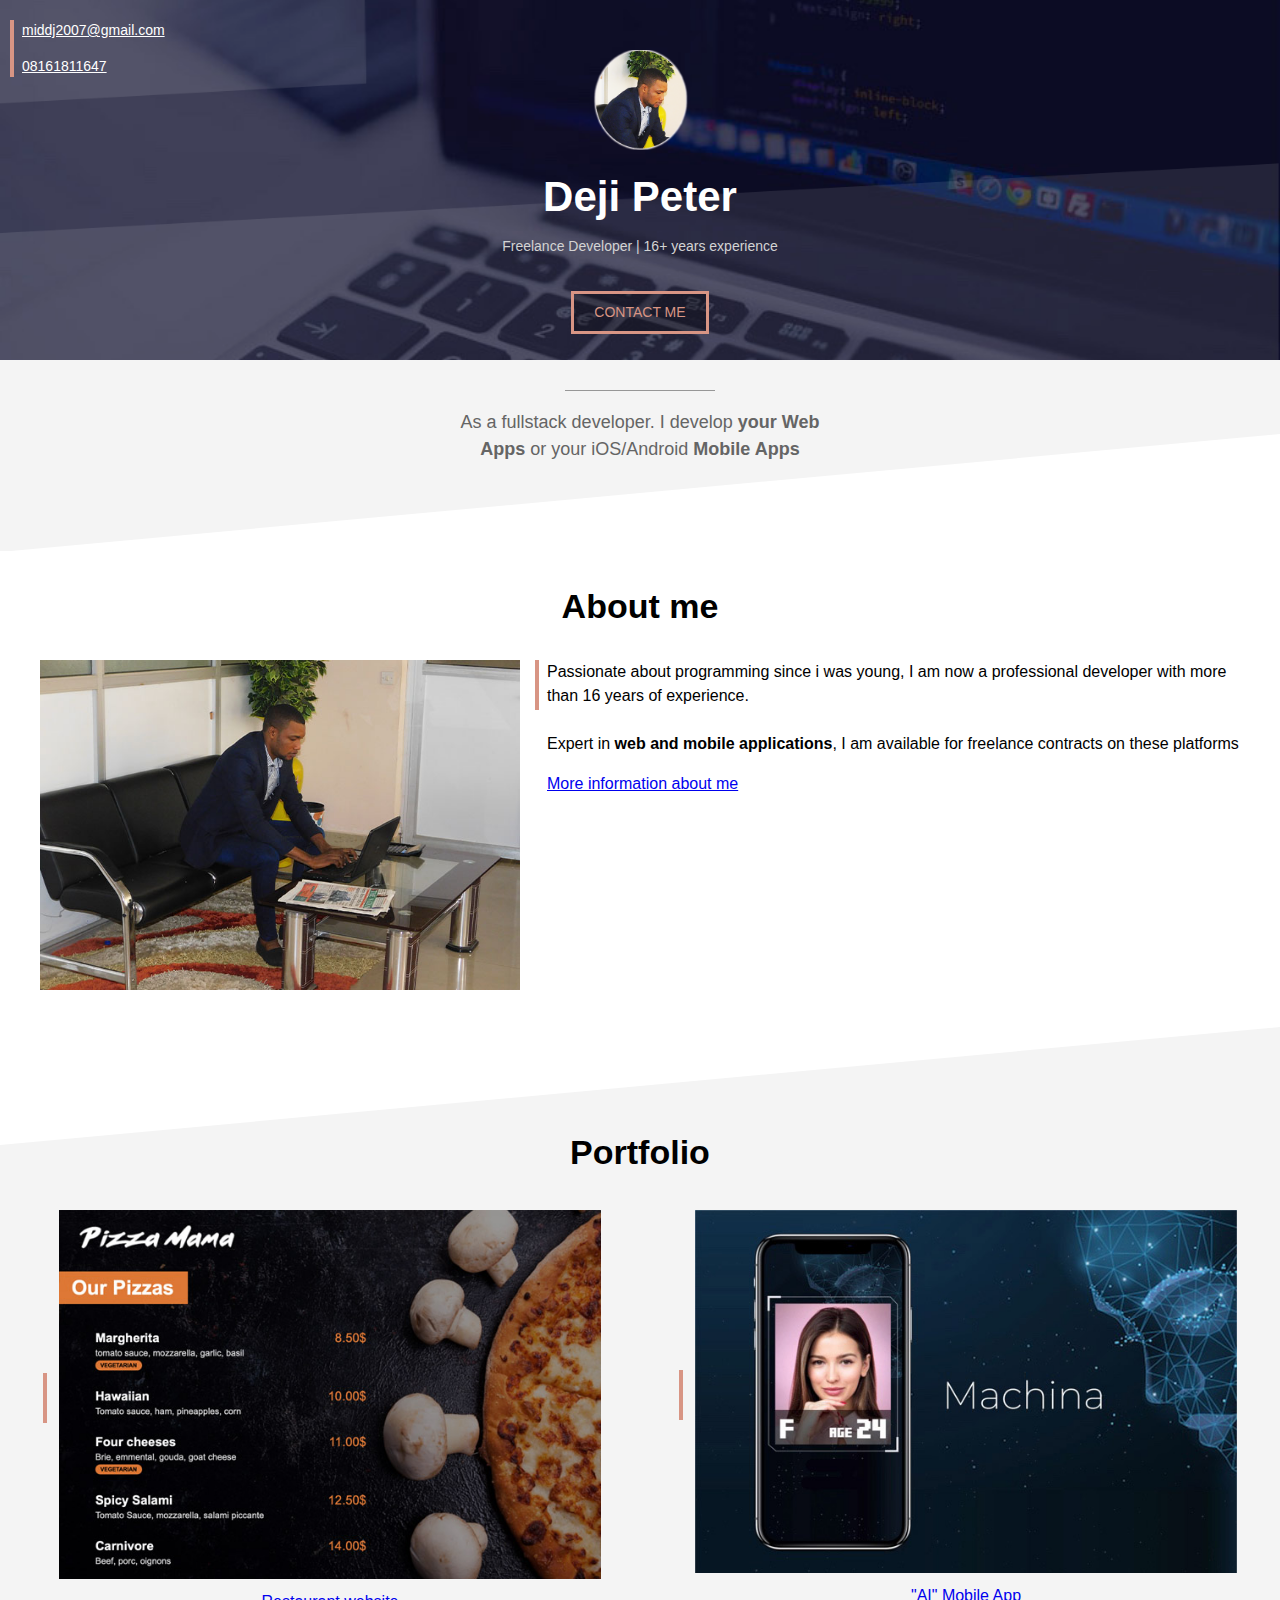
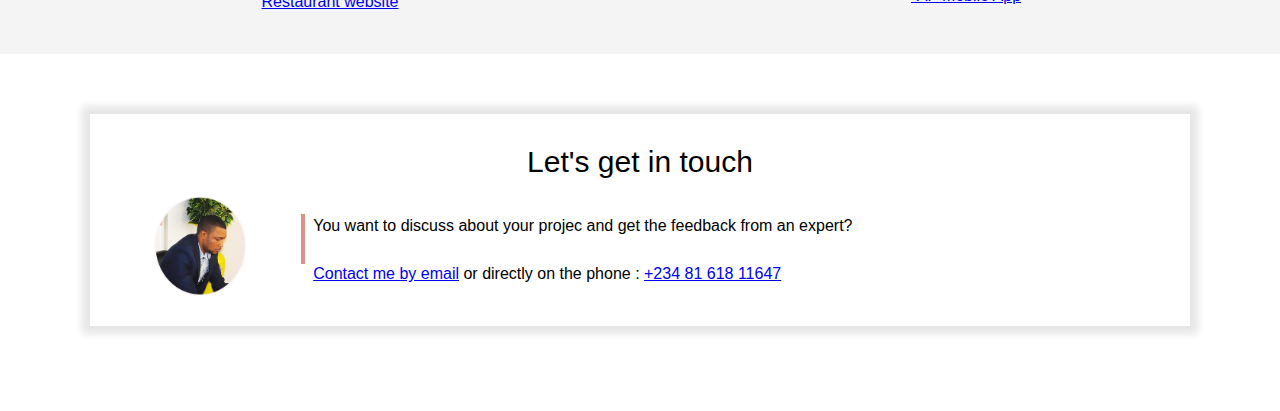
<file: index.html>
<!DOCTYPE html>
<html lang="en">
<head>
    <meta charset="UTF-8">
    <meta http-equiv="X-UA-Compatible" content="IE=edge">
    <meta name="viewport" content="width=device-width, initial-scale=1.0">
    <title>Deji Peter</title>
    <link rel="stylesheet" href="style.css">
</head>
<body>

    <!-- COVER -->
    <div class="cover">
       <img class="cover-profile" src="profile.png">
       <h1>Deji Peter</h1>
       <p>Freelance Developer | 16+ years experience</p>

       <div style="text-align: center;">
            <a class="contact-button" href="mailto:middj2008@gmail.com?subject=Contact%20from%20aptmis.org">CONTACT ME</a>
       </div>

       <div class="cover-contact">
           <a href="mailto:middj2008@gmail.com?subject=Contact%20from%20aptmis.org">middj2007@gmail.com</a>
           <a href="tel:+2348161811647">08161811647</a>
       </div>
    </div>

    <!-- GRAY 1 -->
    <div class="section gray-section-1">
        <div class="separator"></div>
        <p>As a fullstack developer. I develop<b> your Web Apps</b> or your iOS/Android <b>Mobile Apps</b></p> 
    </div>
    
     <!-- WHITE -->
     <div class="section" style="overflow: auto;">
         <h2>About me</h2>
         <img class="col-content" src="profile2.jpg" alt="">
         <div class="col-content float-right" >
            <div class="text-with-vertical-line">
                <p>
                    Passionate about programming since i was young, I am now a professional developer with more than 16 years
                    of experience. <br><br>
                    Expert in <b>web and mobile applications</b>, I am available for freelance contracts on these platforms
                </p>
                <a href="https://www.linkedin.com/in/ayodeji-ogunsakin-894a63a9" target="blank">More information about me</a>
            </div>
        </div>
     </div>

     <!-- GRAY 2-->
    <div class="section gray-section-2">
        <h2>Portfolio</h2>
        <table class="col-portfolio" style="display: inline-block;">
            <tr>
                <td><div class="vertical-bar"></div></td>
                <td><a href="portfolio-restaurant-website.html"><img style="width: 100%;" src="project1small.jpg" alt=""></a></td>
            </tr>
            <tr>
                <td></td>
                <td align="center"><a href="portfolio-restaurant-website.html">Restaurant website</a></td>
            </tr>
        </table>

        <table class="col-portfolio float-right">
            <tr>
                <td><div class="vertical-bar"></div></td>
                <td><a href="portfolio-ai-mobile-app.html"><img style="width: 100%;" src="project2small.jpg" alt=""></a></td>
            </tr>
            <tr>
                <td></td>
                <td align="center"><a href="portfolio-ai-mobile-app.html">"AI" Mobile App</a></td>
            </tr>
        </table>
     </div>

    <!-- WHITE -->
        <iframe src="contact-frame.html" scrolling="no"></iframe>
</body>
</html>
</file>
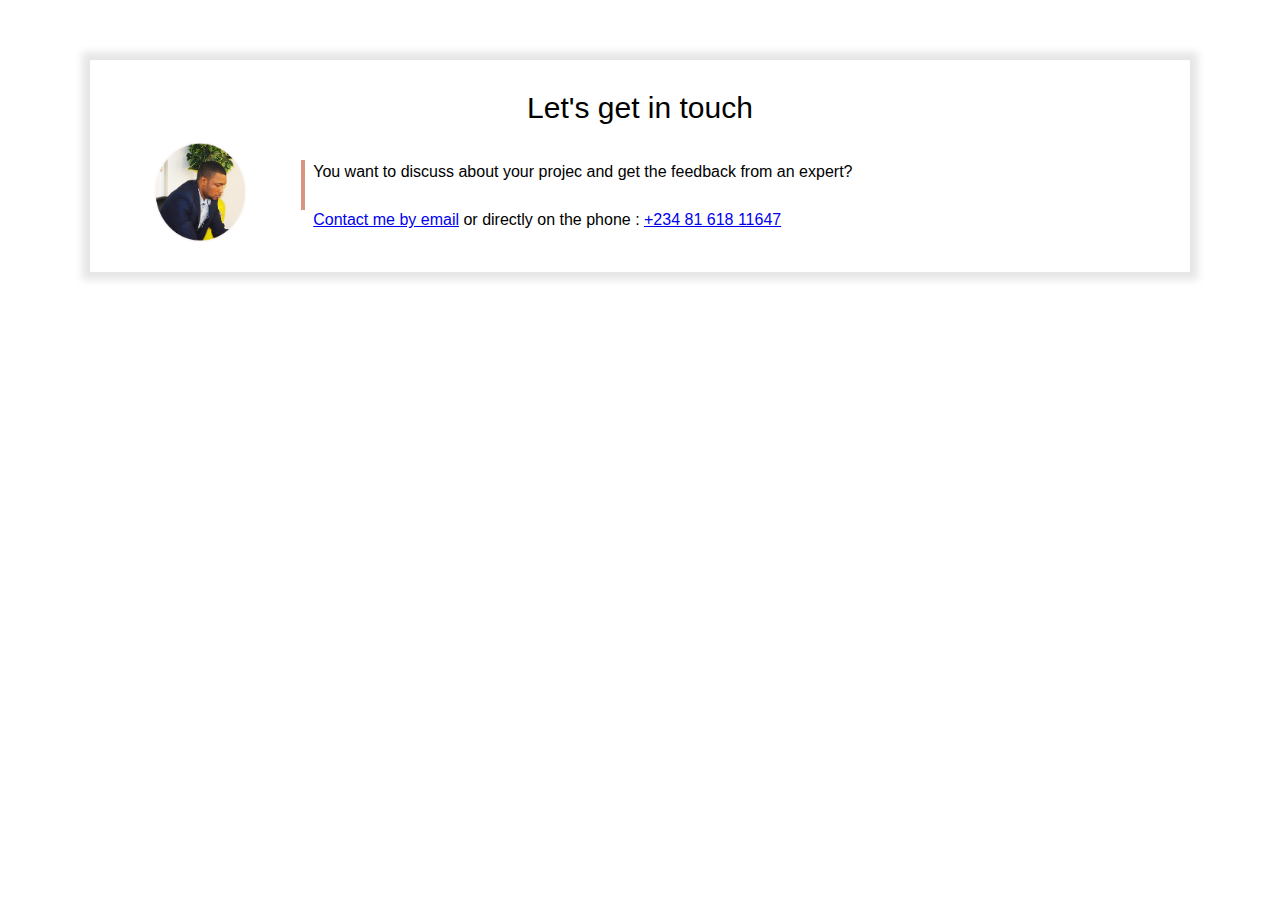
<file: contact-frame.html>
<!DOCTYPE html>
<html lang="en">
<head>
    <meta charset="UTF-8">
    <meta http-equiv="X-UA-Compatible" content="IE=edge">
    <meta name="viewport" content="width=device-width, initial-scale=1.0">
    <link rel="stylesheet" href="style.css">
</head>
<body>
    <div class="section">
        <div class="separator display-mobile" style="margin-bottom: 15px;"></div>
    <div class="frame">
        <p class="frame-title">Let's get in touch</p>
        <table style="width: 100%;">
            <tr>
                <td valign="top" align="center">
                    <img src="profile.png" alt="" >
                </td>
                <td>
                    <div style="margin-left: 20px;" class="text-with-vertical-line">
                        <p>
                            You want to discuss about your projec and get the feedback from an expert?
                            <br><br>
                            <a href="mailto:middj2008@gmail.com?subject=Contact%20from%20aptmis.org">Contact me by email</a> or directly 
                            on the phone : <a href="tel:+2348161811647">+234 81 618 11647</a>
                        </p>
                </div>
                </td>
            </tr>
        </table>

    </div>
</div>
</body>
</html>
</file>
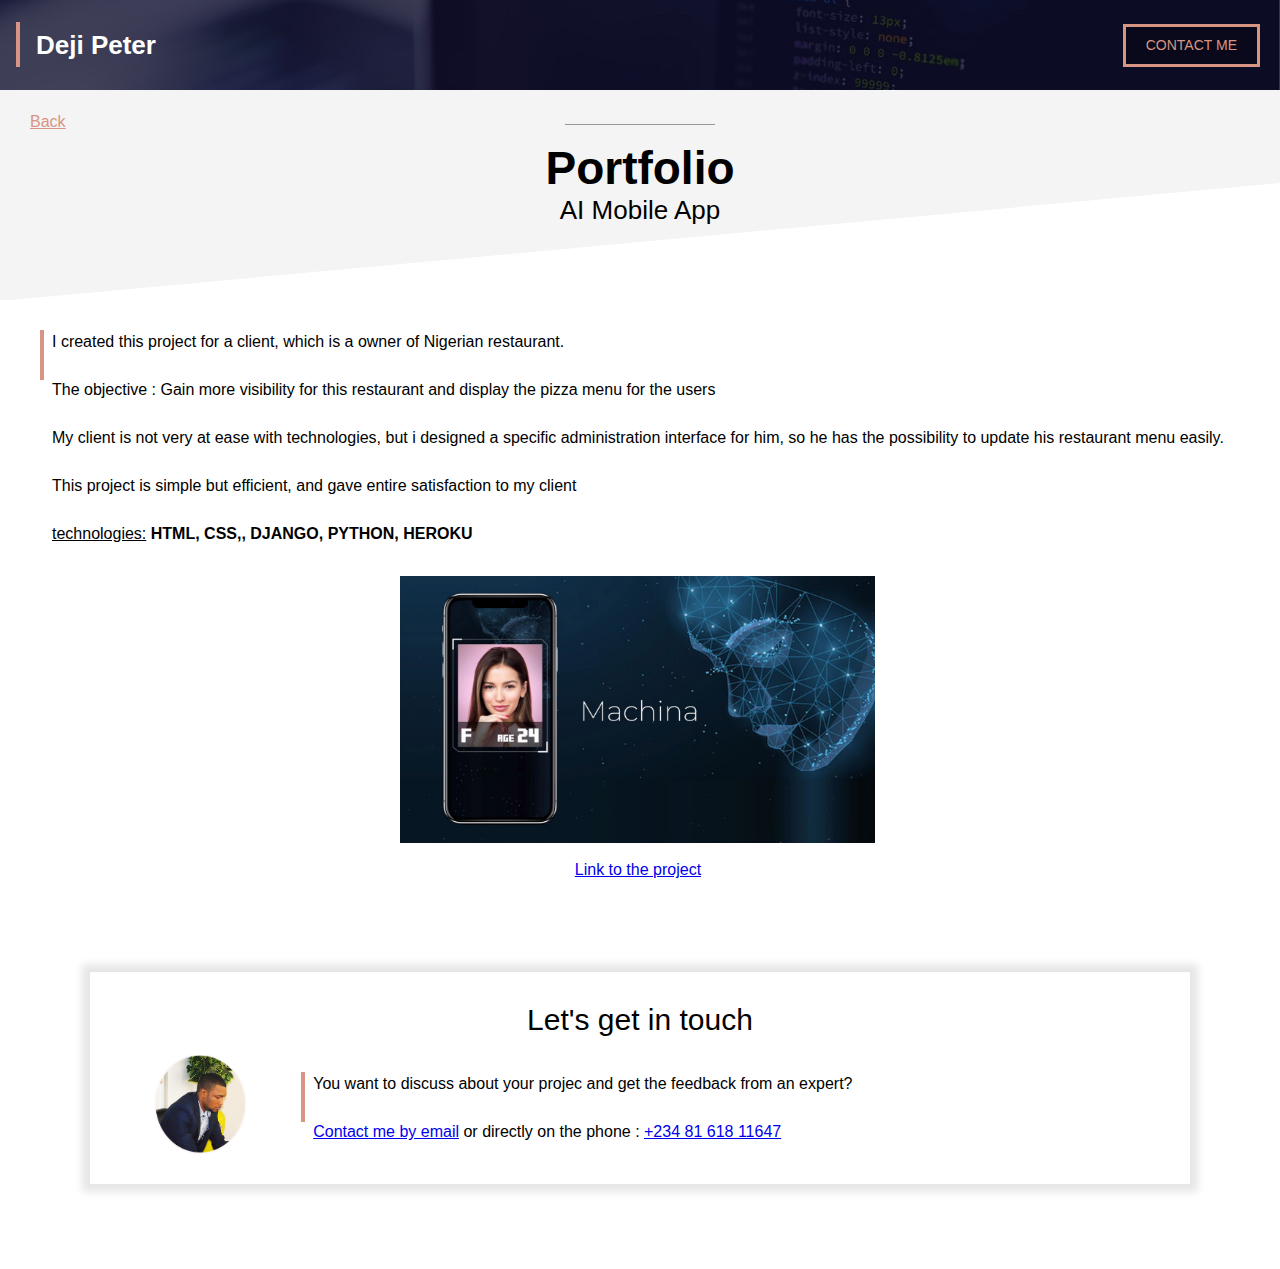
<file: portfolio-ai-mobile-app.html>
<!DOCTYPE html>
<html lang="en">
<head>
    <meta charset="UTF-8">
    <meta http-equiv="X-UA-Compatible" content="IE=edge">
    <meta name="viewport" content="width=device-width, initial-scale=1.0">
    <title>AI Mobile App website</title>
    <link rel="stylesheet" href="style.css">
</head>
<body>
    <!-- HEADER -->
    <div class="portfolio-header">
        <div class="text-with-vertical-line"
            style="margin-left: 16px; margin-top: 22px; height: 45px;"
        >
            <P class="portfolio-header-title">
                Deji Peter
            </P>
        </div>

        <a style="position: absolute; right: 20px; top: 4px;" class="contact-button" href="mailto:middj2008@gmail.com?subject=Contact%20from%20aptmis.org">CONTACT ME</a>
    </div>

    <!-- GRAY SECTION TITLES -->
    <div class="section gray-section-1" style="padding-top: 20px;">
        <a class="portfolio-back" href="index.html">Back</a>
        <div class="separator" style="margin-top: -10px;"></div>
        <h1 class="portfolio">Portfolio </h1>
        <h2 class="portfolio">AI Mobile App</h2>
    </div>
    
    <!-- CONTENT SECTION -->
    <div class="section">
        <div class="text-with-vertical-line">
            <P>
                I created this project for a client, which is a owner of Nigerian restaurant. 
                <br><br>
                The objective : Gain more visibility for this restaurant and display the pizza menu for the users 
                <br><br>
                My client is not very at ease with technologies, but i designed a specific administration interface 
                for him, so he has the possibility to update his restaurant menu easily.
                <br><br>
                This project is simple but efficient, and gave entire satisfaction to my client
                <br><br>
                <u>technologies:</u> <b>HTML, CSS,, DJANGO, PYTHON, HEROKU</b>
            </P>

            <div style="text-align: center; margin-top: 30px;">
                <a href="https://jrpizzamamadjango3.herokuapp.com"><img class="portfolio" src="project2.jpg" alt=""></a>
                <a style="display: block; margin: 8px;" href="https://jrpizzamamadjango3.herokuapp.com">Link to the project</a>
            </div>
        </div>
    </div>
    <!-- FRAME -->
        <iframe src="contact-frame.html" scrolling="no"></iframe>
</body>
</html>
</file>
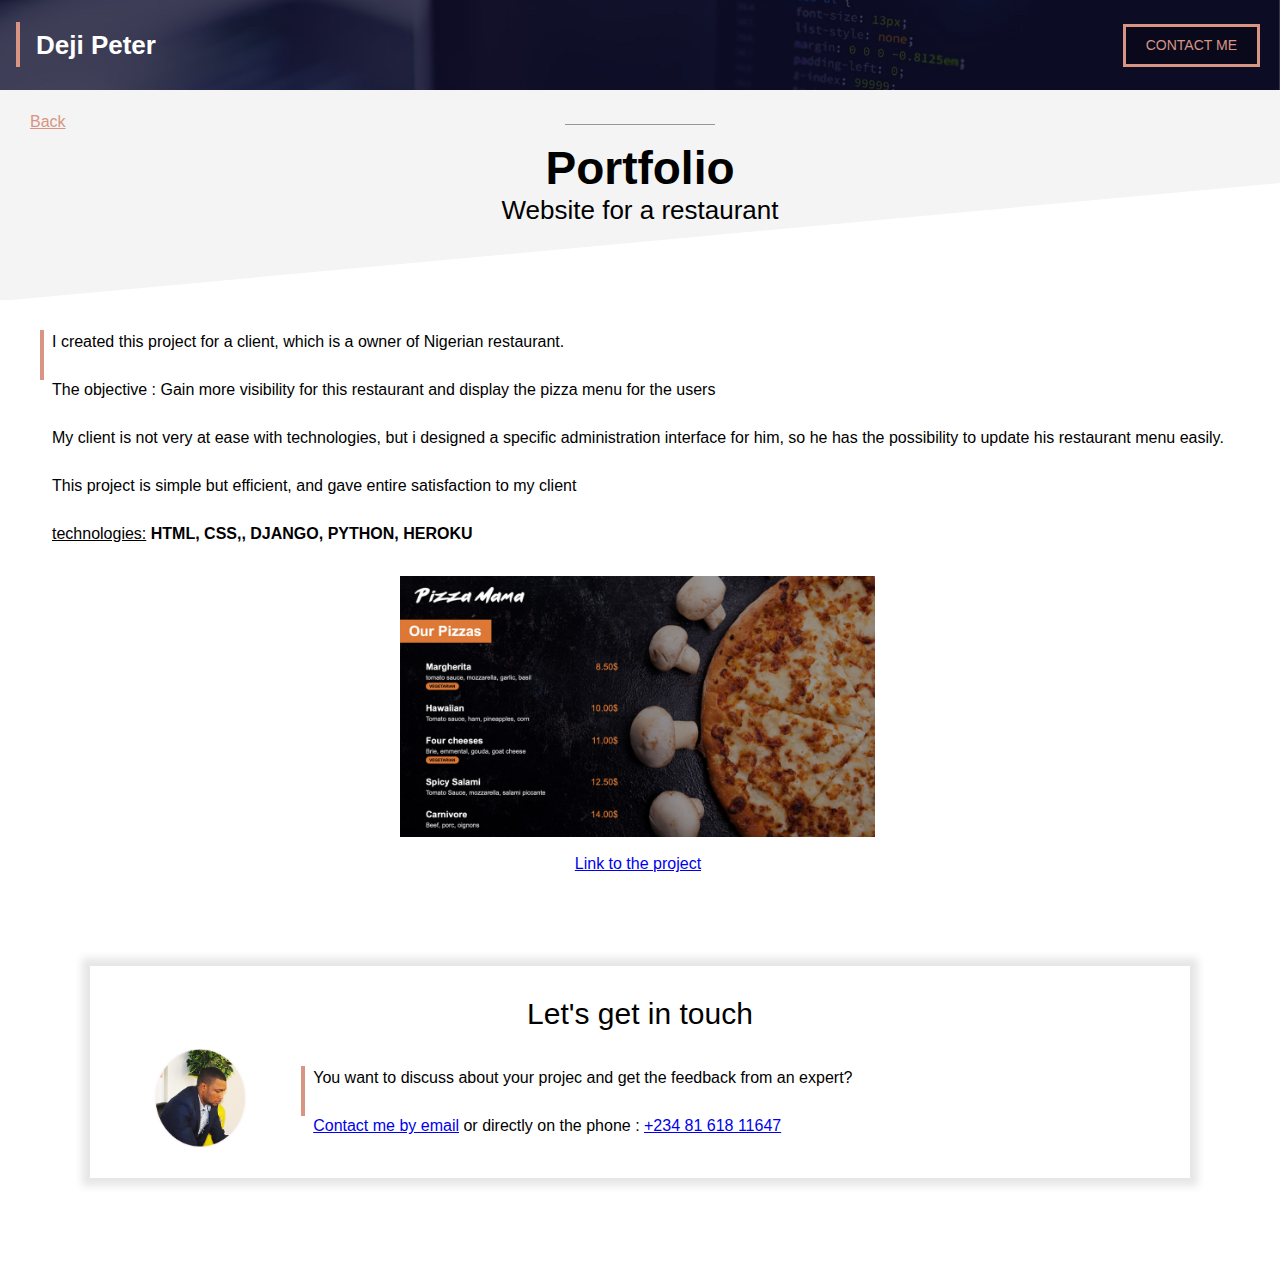
<file: portfolio-restaurant-website.html>
<!DOCTYPE html>
<html lang="en">
<head>
    <meta charset="UTF-8">
    <meta http-equiv="X-UA-Compatible" content="IE=edge">
    <meta name="viewport" content="width=device-width, initial-scale=1.0">
    <title>Restaurant website</title>
    <link rel="stylesheet" href="style.css">
</head>
<body>
    <!-- HEADER -->
    <div class="portfolio-header">
        <div class="text-with-vertical-line"
            style="margin-left: 16px; margin-top: 22px; height: 45px;"
        >
            <P class="portfolio-header-title">
                Deji Peter
            </P>
        </div>

        <a class="contact-button contact-button-portfolio" href="mailto:middj2008@gmail.com?subject=Contact%20from%20aptmis.org">CONTACT ME</a>
    </div>

    <!-- GRAY SECTION TITLES -->
    <div class="section gray-section-1" style="padding-top: 20px;">
        <a class="portfolio-back" href="index.html">Back</a>
        <div class="separator" style="margin-top: -10px;"></div>
        <h1 class="portfolio">Portfolio </h1>
        <h2 class="portfolio">Website for a restaurant</h2>
    </div>
    
    <!-- CONTENT SECTION -->
    <div class="section">
        <div class="text-with-vertical-line">
            <P>
                I created this project for a client, which is a owner of Nigerian restaurant. 
                <br><br>
                The objective : Gain more visibility for this restaurant and display the pizza menu for the users 
                <br><br>
                My client is not very at ease with technologies, but i designed a specific administration interface 
                for him, so he has the possibility to update his restaurant menu easily.
                <br><br>
                This project is simple but efficient, and gave entire satisfaction to my client
                <br><br>
                <u>technologies:</u> <b>HTML, CSS,, DJANGO, PYTHON, HEROKU</b>
            </P>

            <div style="text-align: center; margin-top: 30px;">
                <a href="https://jrpizzamamadjango3.herokuapp.com"><img class="portfolio" src="project1.jpg" alt=""></a>
                <a style="display: block; margin: 8px;" href="https://jrpizzamamadjango3.herokuapp.com">Link to the project</a>
            </div>
        </div>
    </div>
    <!-- FRAME -->
        <iframe src="contact-frame.html" scrolling="no"></iframe>
</body>
</html>
</file>
<file: style.css>
* {
    box-sizing: border-box;
}
:root {
    --color1:#D89584;
    --color2: #F4F4F4;
}
body{
    margin: 0;
    font-family: Arial;
    line-height: 1.5;
}

iframe {
    width: 100%;
    border: none;
    height: 350px;
}

div.cover {
    background: url(cover_overlay.png) no-repeat center/100% 100%,url(cover.jpg) no-repeat center/cover;
    height: 360px;
    position: relative;
}

img.cover-profile {
    height: 100px;
    position:relative;
    left:50%;
    margin-left: -50px;
    margin-top: 50px;
}

h1 {
    color:white;
    text-align: center;
    font-size: 42px;
    margin-top: 8px;
    margin-bottom: 0px;
}

div.cover p {
    color:lightgrey;
    text-align: center;
    font-size: 14px;
    margin-top: 8px;
}

div.cover-contact {
    /* background-color: #FF000080; */
    position:absolute;
    top: 20px;
    left: 10px;
    border-left: 4px solid var(--color1);
    padding-left: 8px;
}

div.cover-contact a {
    display: block;
    margin-top: 0px;
    color: white;
    font-size: 14px;

}

div.cover-contact a:first-child {
    margin-bottom: 15px;

}

a.contact-button {
    color:var(--color1);
    border: 3px solid var(--color1);
    padding: 8px 20px;
    text-decoration: none;
    margin-top: 20px;
    display: inline-block;
    background-color: #00000040;
    font-size: 14px;
}

a.contact-button-portfolio {
    position: absolute; 
    right: 20px; 
    top: 4px;
}

a.contact-button:hover {
    color:white;
    border: 3px solid white;
}

div.section {
    padding-left:40px;
    padding-right:40px;
    padding-top:30px;
    padding-bottom: 30px;
}

div.gray-section-1 {
    background: url(triangle2white.svg) no-repeat center bottom -1px/100%;
    background-color: var(--color2);
    padding-bottom: 70px;
}

div.gray-section-2 {
    background: url(triangle1white.svg) no-repeat center top/100%;
    background-color: var(--color2);
    padding-top: 100px;
}

h2 {
    text-align: center;
    font-size: 34px;
    margin-top: 0;
}

div.separator {
    height: 1px;
    width: 150px;
    background-color: #979797;
    position: relative;
    left: 50%;
    margin-left: -75px;
}

div.gray-section-1 p {
    font-size: 18px;
    color: #656565;
    text-align: center;
    max-width: 380px;
    margin-left: auto;
    margin-right: auto; /* to centerlized if the text-align not working*/
    
}

img.col-content {
    width: 40%;
}

div.col-content {
    width: 60%;
    padding-left: 15px;

}

.float-right {
    float: right;
}

div.text-with-vertical-line {
    border-left: 4px solid var(--color1);
    padding-left: 8px;
    height: 50px;
    display: inline-block;
}

div.text-with-vertical-line p {
    margin-top: 0;

}

div.vertical-bar {
    height: 50px;
    width: 4px;
    background-color: var(--color1);
    margin-right: 8px;
}

.col-portfolio {
    width: 47%;
}

div.frame {
    margin: 30px 50px;
    padding: 20px 30px;
    background-color: white;
    box-shadow: 0px 0px 8px 8px rgba(0, 0, 0, 0.10);
}

p.frame-title {
    font-size: 30px;
    margin-top: 5px;
    margin-bottom: 10px;
    text-align: center;
}

div.frame img {
    width: 100px;
}

/* PORTFOLIO */
.portfolio-header {
    height: 90px;
    background: url(header.jpg) no-repeat center/cover;
    position: relative;

}

.portfolio-header-title {
    font-size: 26px;
    font-weight: bold;
    color: white;
    padding-top: 4px;
    padding-left: 8px;
}

h1.portfolio {
    font-size: 46px;
    color: black;
    line-height: 1;
    padding-top: 12px;
    
}

h2.portfolio {
    font-size: 26px;
    color: black;
    font-weight: normal;
    margin-bottom: 0;

}

a.portfolio-back {
    color: var(--color1);
    margin-left: -10px;
}

img.portfolio {
    width: 70%;
    max-width: 475px;
}

.display-mobile {
    display: none;
}

/* Responsive design: Mobile */
@media only screen and (max-width: 767px) {
    img.cover-profile {
        height: 90px;
        margin-top: 75px;
    }

    h1 {
        font-size: 38px;
        margin-top: 6px;
    }
    
    div.cover p {
        font-size: 13px;
        margin-top: 2px;
    }

    div.section {
        padding-left:20px;
        padding-right:20px;
    }
    
    div.gray-section-1 {
        background: url(triangle2white.svg) no-repeat center bottom -1px/100%;
        background-color: var(--color2);
        padding-bottom: 40px;
    }

    h2 {
        font-size: 30px;
    }

    img.col-content {
        width: 100%;
    }
    
    div.col-content {
        width: 100%;
        padding-left: 0px;
        margin-top: 18px;
    
    }

    .col-portfolio {
        width: 100%;
        margin-bottom: 20px;
    }

    .float-right {
        float: none;
    }
    
    
div.frame {
    margin: 0px 0px;
    padding: 0px 0px;
    box-shadow:none;
}

div.frame img {
    width: 70px;
}


/* PORTFOLIO MOBILE */
.portfolio-header-title {
    font-size: 20px;
    padding-top: 8px;
    padding-left: 6px;
}

a.contact-button {
    padding: 7px 15px;
    margin-top: 20px;
    font-size: 12px;
}

a.contact-button-portfolio {
    right: 12px; 
    top: 8px;
}

h1.portfolio {
    font-size: 40px;
    
}

h2.portfolio {
    font-size: 22px;
}

img.portfolio {
    width: 100%;
}

.display-mobile {
    display: block;
}
}
</file>
